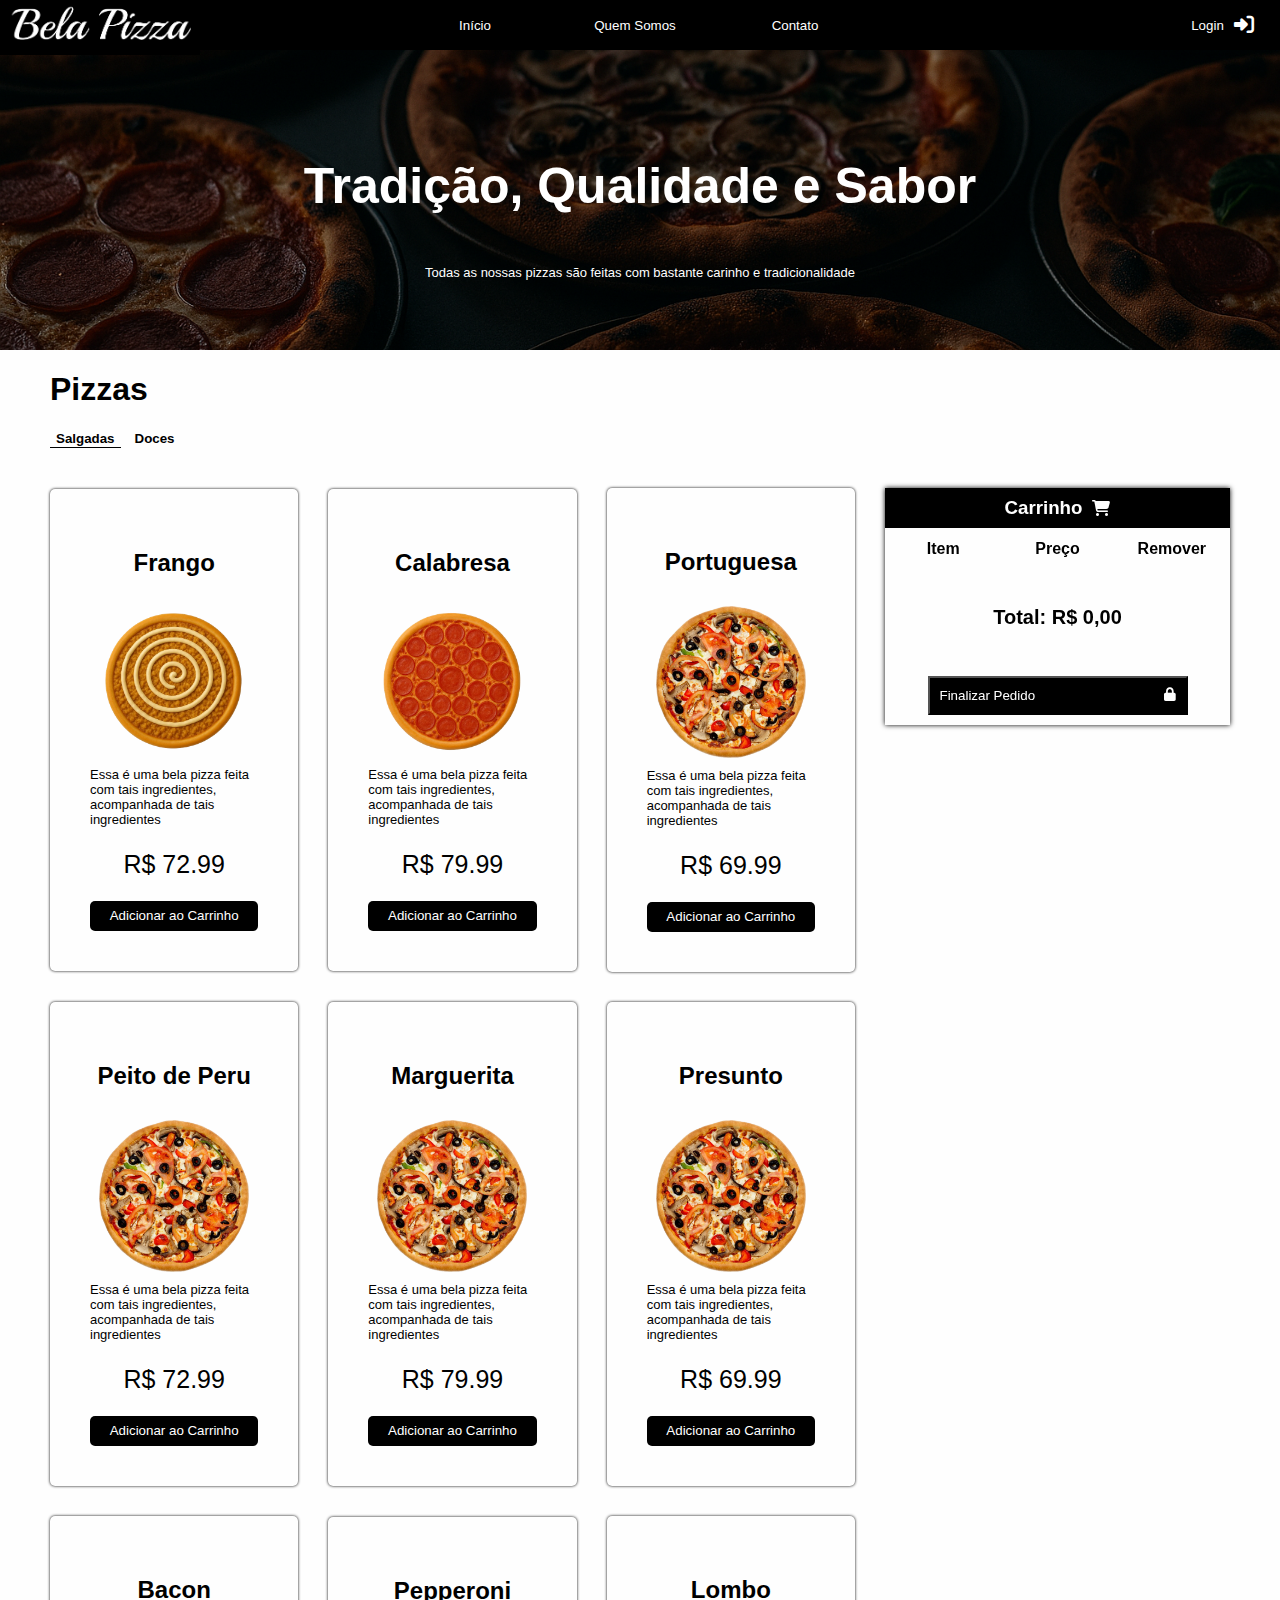
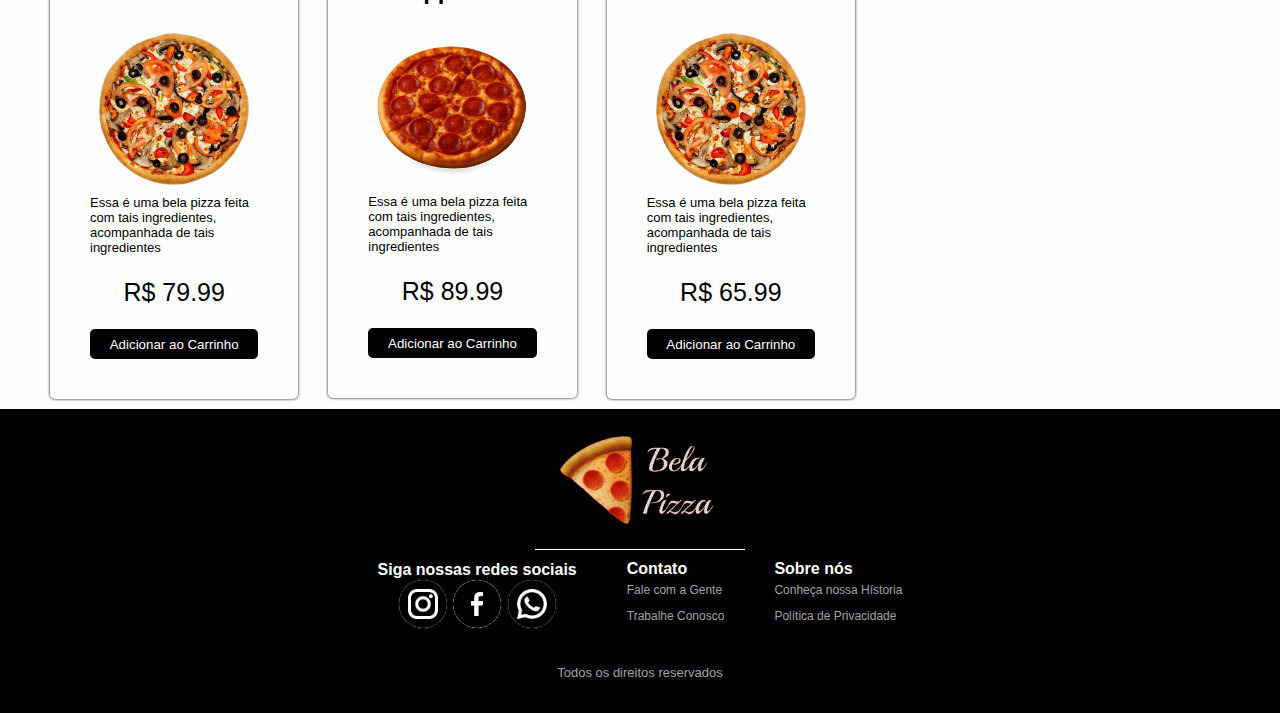
<file: index.html>
<!DOCTYPE html>
<html lang="en">
<head>
    <meta charset="UTF-8">
    <meta name="viewport" content="width=device-width, initial-scale=1.0">
    <title>Bela Pizza</title>
    <link rel="stylesheet" href="css/style.css">
    <link rel="stylesheet" href="https://cdnjs.cloudflare.com/ajax/libs/font-awesome/6.5.0/css/all.min.css">
    <script src="script/script.js" async></script>
</head>
<body>
    <div id="overlay"></div>
    <header id="cabeçalho">
        <div class="logoTopo">
            <img src="img/logopng.png" width="200">
        </div>
        <nav id="botoesNav">
            <a href=""><button>Início</button></a>
            <a href="quemSomos.html"><button>Quem Somos</button></a>
            <a href="contato.html"><button>Contato</button></a>
        </nav>
        <div class="menu-toggle" onclick="menuToggle()">
            <span></span>
            <span></span>
            <span></span>
        </div>
        <div class="menuTopo">
            <button id="botaoLogin">Login <i class="fa-solid fa-right-to-bracket"></i></button>
        </div>
        <div class="menuTopoSair">
            <button id="botaoSair" onclick="sairSessao()">Sair <i class="fa-solid fa-right-to-bracket"></i></button>
        </div>
        <div id="logout-animation" class="fechar-animacao"><img src="img/pizzaChocolateMorango.png" width="100" alt=""><br></div>

    </header>
    <dialog id="modalLogin">
        <div class="fechar-modal-login">
            <i id="fechar-modal-login" class="fa-solid fa-circle-xmark"></i>
        </div>
        <div class="login">
            <div class="logoLogin">
                <h1>Login</h1>
            </div>
            <div class="form">
                <form action="">

                    <div class="user">
                        <i class="fa-solid fa-user"></i>
                        <input type="text" placeholder="E-mail ou número de telefone" id="email-login">
                    </div>
                    <div class="user">
                        <i class="fa-solid fa-key"></i>
                        <input type="password" placeholder="Senha" id="senha-login">
                    </div>
                    <p>Esqueceu a senha?<a href="redefinir.html"> Redefina aqui</a></p>
                    <label for="" id="p"></label>
                    <button id="entrar-login">Entrar</button>
                </form>
                <br>
                <br>
                <button><img src="img/google.png" width="20">Continuar com Google</button>
                <button><img src="img/apple.png" width="20">Continuar com Apple</button>
                <hr>
                <div class="jaConta">
                    <p>Não possui conta? <a href="cadastro.html">Crie uma aqui</a></p>
                </div>
            </div>
        </div>
    </dialog>
    <dialog id="modalPizzaCustomizador">
    </dialog>
    <div class="banner">
        <h3>Tradição, Qualidade e Sabor</h3>
        <p>Todas as nossas pizzas são feitas com bastante carinho e tradicionalidade</p>
    </div>
    <div class="titulo-pizza">
        <h1>Pizzas</h1>
        <div class="pizzas-tab" id='tabsContainer'>
            <button id="salgada" class="active" onclick="filtrarPizzas('salgada')" >Salgadas</button>
            <button id="doce" onclick="filtrarPizzas('doce')" >Doces</button>
        </div>
    </div>
    
    <section class="corpo">
        
        <div id="pizzasContainer" class="conteiner-pizzas"></div>
        <div class="carrinho">
            <div class="header-carrinho">
                <h3>Carrinho</h3>
                <i class="fa-solid fa-cart-shopping"></i>
            </div>
            <div class="corpo-carrinho">
                <table>
                    <thead>
                        <th>Item</th>
                        <th>Preço</th>
                        <th>Remover</th>
                    </thead>
                    <tbody id="cart"></tbody>
                </table>
            </div>
            <div class="valorpizza">
                <h4 id="total">Total: R$ 0,00</h4>
            </div>
            <div class="finalizar-pedido">
                <button id="btn-finalizar">Finalizar Pedido <i class="fa-solid fa-lock"></i></button>
            </div>
        </div>
    </section>
    <footer>
        <div class="logo-rodape">
            <img src="img/logopizza.png" alt="" width="200">
        </div>
        <div class="contato-rodape">
            <div class="redes-sociais">
                <h4>Siga nossas redes sociais</h4>
                <img src="img/instagram.png" width="50" alt="">
                <img src="img/facebook.png" width="50" alt="">
                <img src="img/whatsapp.png" width="50" alt="">
            </div>
            <div class="contato-rodape1">
                <h4>Contato</h4>
                <p>Fale com a Gente</p>
                <p>Trabalhe Conosco</p>
            </div>
            <div class="sobre-rodape">
                <h4>Sobre nós</h4>
                <p>Conheça nossa Hístoria</p>
                <p>Política de Privacidade</p>
            </div>
        </div>
        <div class="desenvolvido-rodape">
            <p>Todos os direitos reservados</p>
        </div>
    </footer>

</body>
</html>
</file>
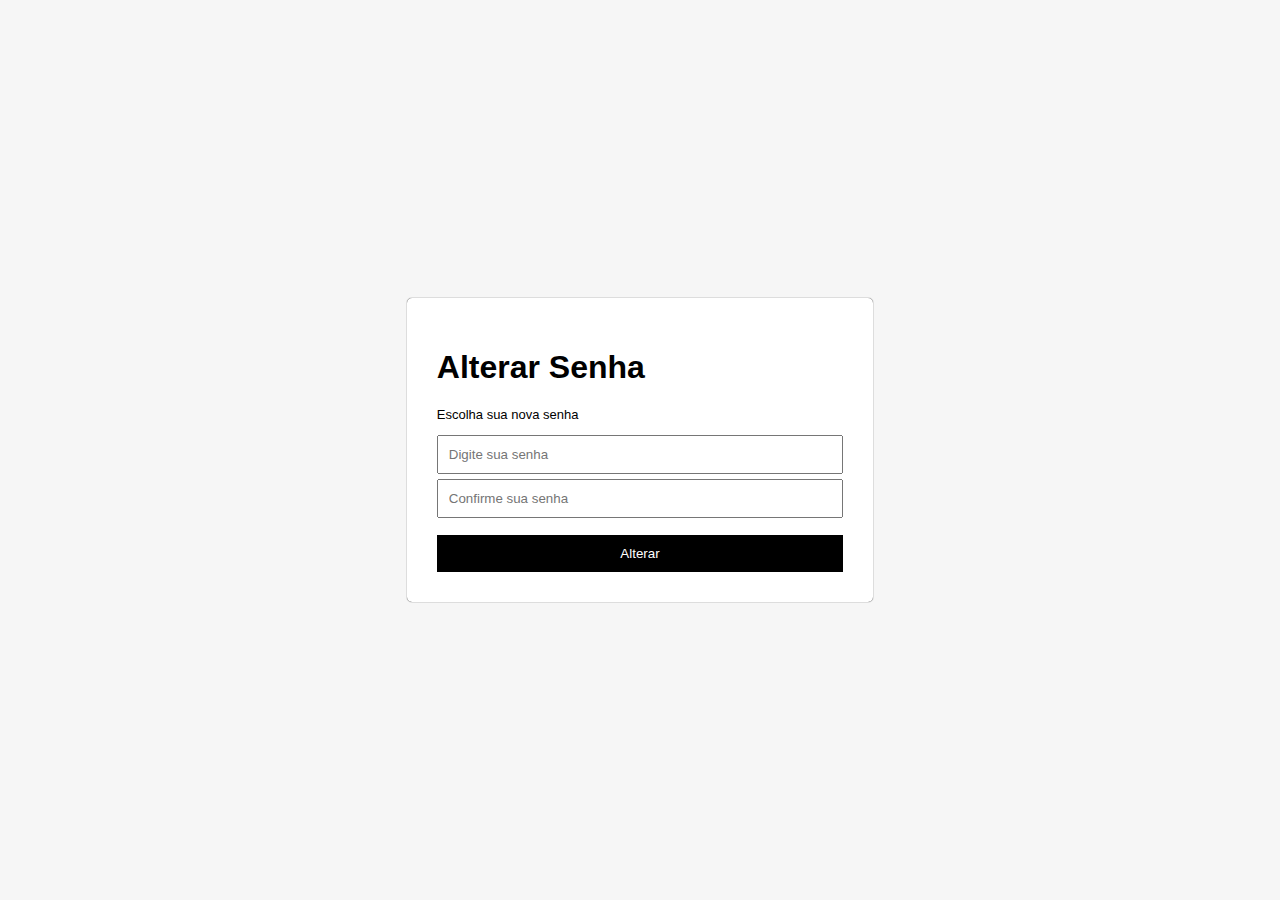
<file: alterarSenha.html>
<!DOCTYPE html>
<html lang="en">
<head>
    <meta charset="UTF-8">
    <meta name="viewport" content="width=device-width, initial-scale=1.0">
    <link rel="stylesheet" href="css/style.css">
    <title>Alterar Senha - Bela Pizza</title>
</head>
<body>
    <main>
        <div class="conteiner-redefinir">
            <div class="redefinir">
                <h1>Alterar Senha</h1>
                <p>Escolha sua nova senha</p>
                <div class="form-redefinir">
                    <form action="">
                        <input type="password" name="" id="senha" placeholder="Digite sua senha">
                        <input type="password" name="" id="confirmar-senha" placeholder="Confirme sua senha">
                        <br>
                        <p id="erro"></p>
                        <button id="alterar-senha">Alterar</button>
                    </form>
                </div>
            </div>
        </div>
    </main>
    <script>
    const botaoAlterarSenha = document.querySelector("#alterar-senha");
    const erro = document.querySelector("#erro");
    

    botaoAlterarSenha.addEventListener("click", async function(e) {
        e.preventDefault();

        const senha = document.querySelector("#senha").value.trim();
        const confirmarSenha = document.querySelector("#confirmar-senha").value.trim();

        if (!senha || !confirmarSenha) {
            erro.textContent = "Por favor, insira sua nova senha";
            erro.style.color = "red";
            return;
        }

        if (senha.length < 6) {
            erro.textContent = "Sua senha deve conter mais de 6 dígitos";
            erro.style.color = "red";
            return;
        }

        if (senha !== confirmarSenha) {
            erro.textContent = "As senhas não coincidem";
            erro.style.color = "red";
            return;
        }
        const parametros = new URLSearchParams(window.location.search);
        const email = parametros.get("email");
        if (email) {
            localStorage.setItem("usuarioLogado", email);
            console.log("Email salvo:", email);
        } else {
            console.warn("Nenhum e-mail encontrado na URL.");
        }
        const emailUsuario = localStorage.getItem("usuarioLogado")
        console.log("E-mail", emailUsuario)
        
        
        try {
            const response = await fetch(`https://pizzaria-api-45n7.onrender.com/api/Autenticacao/alterarSenha/${emailUsuario}`, {
                method: "POST",
                headers: {
                    "Content-Type": "application/json"
                },
                body: JSON.stringify({
                    novaSenha: senha,
                    confirmarSenha: confirmarSenha,
                    email: emailUsuario 
                })
            });
            console.log(response)
            if (!response.ok) {
                throw new Error("Erro ao alterar senha");
            }

            erro.style.color = "green";
            erro.textContent = "Senha alterada com sucesso!";
        } catch (err) {
            console.error(err);
            erro.style.color = "red";
            erro.textContent = "Erro ao alterar senha. Tente novamente.";
        }
    });
</script>
</body>
</html>
</file>
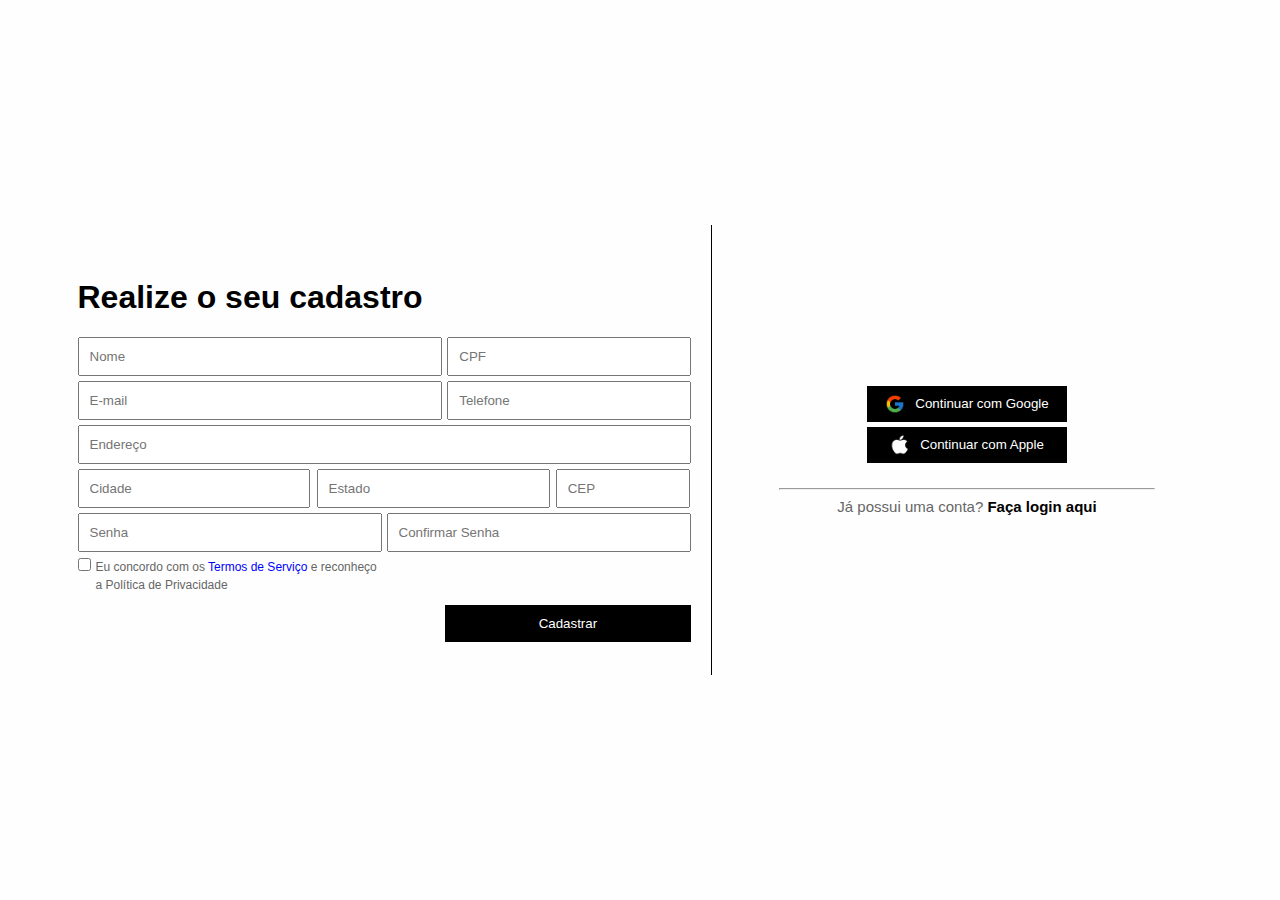
<file: cadastro.html>
<!DOCTYPE html>
<html lang="en">
<head>
    <meta charset="UTF-8">
    <meta name="viewport" content="width=device-width, initial-scale=1.0">
    <link rel="stylesheet" href="css/style.css">
    <title>Cadastro - Bela Pizza</title>
</head>
<body>
    <main>
        <div class="conteiner-cadastro">
            <div class="cadastro">
                <h1>Realize o seu cadastro</h1>
                <form action="">

                    <div class="form-cadastro">
                        <div class="form-nome-cpf">
                            <input type="text" name="nome" id="nome" placeholder="Nome" class="input-medio">
                            <input type="text" name="cpf" id="cpf" placeholder="CPF" class="input-curto">
                        </div>
                        <div class="form-email-telefone">
                            <input type="text" name="email" id="email" placeholder="E-mail" class="input-medio">
                            <input type="text" name="telefone" id="telefone" placeholder="Telefone" class="input-curto">
                        </div>
                        <div class="form-endereco">
                            <input type="text" placeholder="Endereço" name="endereco" id="endereco" class="input-endereco">
                        </div>
                        <div class="form-endereco2">
                            <input type="text" placeholder="Cidade" name="cidade" id="cidade" class="input-endereco2">
                            <input type="text" placeholder="Estado" name="estado" id="estado" class="input-endereco2">
                            <input type="text" placeholder="CEP" name="cep" id="cep" class="input-endereco3">
                        </div>
                        <div class="form-senha">
                            <input type="password" placeholder="Senha" name="senha" id="senha" class="input-senha">
                            <input type="password" placeholder="Confirmar Senha" name="confirmarSenha" id="confirmar-senha" class="input-senha">
                        </div>
                        <div class="termos-check">
                            <input type="checkbox" name="" id="checkbox">
                            <div class="spanspan">
                                <span id="span">Eu concordo com os <span id="termos" style="color: blue;">Termos de Serviço</span> e reconheço a Política de Privacidade</span>
                            </div> 
                        </div>
                        <p id="erro"></p>
                        <dialog id="termos-dialog">
                            <div class="termosModal">
                                <h2>Termos de Serviço - Bela Pizza</h2>
                                <h3>Ultima Atualização: 01/05/2025</h3>
                                <span>Bem-vindo à Bela Pizza! Ao acessar e utilizar nosso site, você concorda com os seguintes termos. Leia com atenção antes de realizar seu cadastro ou fazer pedidos.</span>
                                <ol>
                                    <li>Cadastro de Usuário</li>
                                    <ul>
                                        <li>Para realizar pedidos, o usuário deve se cadastrar com informações válidas como nome, e-mail, telefone, endereço e senha.</li>
                                        <li>O usuário é responsável por manter seus dados atualizados e por proteger a confidencialidade da sua conta e senha.</li>
                                    </ul>
                                    <li>Realização de Pedidos</li>
                                    <ul>
                                        <li>Os pedidos realizados pelo site serão processados após a confirmação do pagamento.</li>
                                        <li>O tempo de entrega é uma estimativa e pode variar conforme a demanda e localização do usuário.</li>
                                        <li>Após a finalização do pedido, não é possível fazer alterações no pedido diretamente pelo site. Para isso, entre em contato com a nossa equipe imediatamente.</li>
                                    </ul>
                                </ol>
                                <ol>
                                    <li>Cancelamentos e Reembolsos</li>
                                    <ul>
                                        <li>O cancelamento de um pedido pode ser feito antes do início do preparo.</li>
                                        <li>Em caso de erro no pedido ou problema com a entrega, entre em contato com o suporte para avaliação e possível reembolso ou nova entrega.</li>
                                    </ul>
                                </ol>
                                <ol>
                                    <li>Privacidade</li>
                                    <ul>
                                        <li>Os dados fornecidos pelos usuários são armazenados com segurança e utilizados exclusivamente para fins operacionais (entrega, comunicação e promoções).</li>
                                        <li>Não compartilhamos suas informações com terceiros sem seu consentimento, exceto quando exigido por lei.</li>
                                    </ul>
                                </ol>
                                <ol>
                                    <li>Uso Indevido</li>
                                    <ul>
                                        <li>O uso do site para fins ilegais ou para prejudicar a operação da pizzaria é proibido.</li>
                                        <li>Contas que apresentarem comportamento suspeito, fraudulento ou abusivo poderão ser suspensas ou excluídas sem aviso prévio.</li>
                                    </ul>
                                </ol>
                                <ol>
                                    <li>Contas que apresentarem comportamento suspeito, fraudulento ou abusivo poderão ser suspensas ou excluídas sem aviso prévio.</li>
                                    <ul>
                                        <li>A Bela Pizza pode atualizar estes termos a qualquer momento. Ao continuar usando o site após mudanças, o usuário concorda com os novos termos.

                                        </li>
                                    </ul>
                                </ol>
                                <button id="aceitar-termos" type="button">Aceitar</button>
                                <button id="fechar-termos" type="button">Fechar</button>
                                <h3>Se tiver dúvidas, entre em contato conosco pelo e-mail: <h3 style="color: blue;">contato@belapizza.com.br</h3><h3> ou pelo WhatApp</h3>
                            </div>
                        </dialog>
                        <div class="botao-form">
                            <button id="cadastrar">Cadastrar</button>
                        </div>
                    </div>
                </form>
            </div>
            <div class="continuar-cadastro">
                <button><img src="img/google.png" alt="" width="20">Continuar com Google</button>
                <button><img src="img/apple.png" alt="" width="20">Continuar com Apple</button>
                <hr>
                <span id="jpc">Já possui uma conta? <span id="fla">Faça login aqui</span></span>
            </div>
        </div>
    </main>
    <script>
        const checkboxTermos = document.querySelector("#checkbox")
        const buttonCadastrar = document.querySelector("#cadastrar")

        buttonCadastrar.onclick = function (e) {
    e.preventDefault();

    const nome = document.querySelector("#nome");
    const cpf = document.querySelector("#cpf");
    const endereco = document.querySelector("#endereco");
    const email = document.querySelector("#email");
    const telefone = document.querySelector("#telefone");
    const senha = document.querySelector("#senha");
    const confirmarSenha = document.querySelector("#confirmar-senha");
    const erro = document.querySelector("#erro");
    const cidade = document.querySelector("#cidade");
    const estado = document.querySelector("#estado");
    const cep = document.querySelector("#cep");

    if (!checkboxTermos.checked) {
        alert("Você precisa aceitar os Termos de Uso e Privacidade");
        return;
    }

    if (!nome.value.trim() || !cpf.value.trim() || !endereco.value.trim() || !email.value.trim() || !telefone.value.trim() || !senha.value.trim() || !confirmarSenha.value.trim() || !cidade.value.trim() || !estado.value.trim() || !cep.value.trim()) {
        erro.textContent = "Preencha os campos necessários";
        return;
    }

    if (senha.value !== confirmarSenha.value) {
        erro.textContent = "As senhas não coincidem";
        return;
    }

    if (senha.value.length < 6) {
        erro.textContent = "A senha deve ter mais de 6 caracteres";
        return;
    }

    const userData = {
        nome: nome.value,
        email: email.value,
        cpf: cpf.value,
        telefone: telefone.value,
        nmEndereco: endereco.value,
        cep: cep.value,
        numero: 0,
        cidade: cidade.value,
        estado: estado.value,
        senha: senha.value,
        confirmarSenha: confirmarSenha.value
    };

    fetch("https://pizzaria-api-45n7.onrender.com/api/Cliente/CriarCadastroCliente", {
        method: "POST",
        headers: {
            "Content-Type": "application/json"
        },
        body: JSON.stringify(userData)
    })
    .then(response => {
        if (!response.ok) {
            throw new Error("Erro ao cadastrar usuário");
        }
        return response.json();
    })
    .then(data => {
        alert("Cadastro realizado com sucesso!");
        window.location.href = "index.html";
    })
    .catch(error => {
        console.error("Erro ao enviar dados:", error);
        erro.textContent = "Erro ao cadastrar. Verifique os dados e tente novamente.";
    });
};

        const termos = document.querySelector("#termos")
        const termosDialog = document.querySelector("#termos-dialog")

        termos.onclick = function(){
            termosDialog.showModal()
        }
        window.addEventListener("click", (e)=>{
            if(e.target===termosDialog){
                termosDialog.close()
            }
        })
        const buttonModalAceitar = document.querySelector("#aceitar-termos")

        buttonModalAceitar.addEventListener("click", (e)=>{
            checkboxTermos.checked = true
            termosDialog.close()
        })

        const buttonFecharModal = document.querySelector("#fechar-termos")
        buttonFecharModal.onclick = function(){
            termosDialog.close()
        }

        const jaPossuiConta = document.querySelector("#fla")

        jaPossuiConta.addEventListener("click", (e)=>{
            window.location.href =  "index.html?modal=abrir"
        })

    </script>
</body>
</html>
</file>
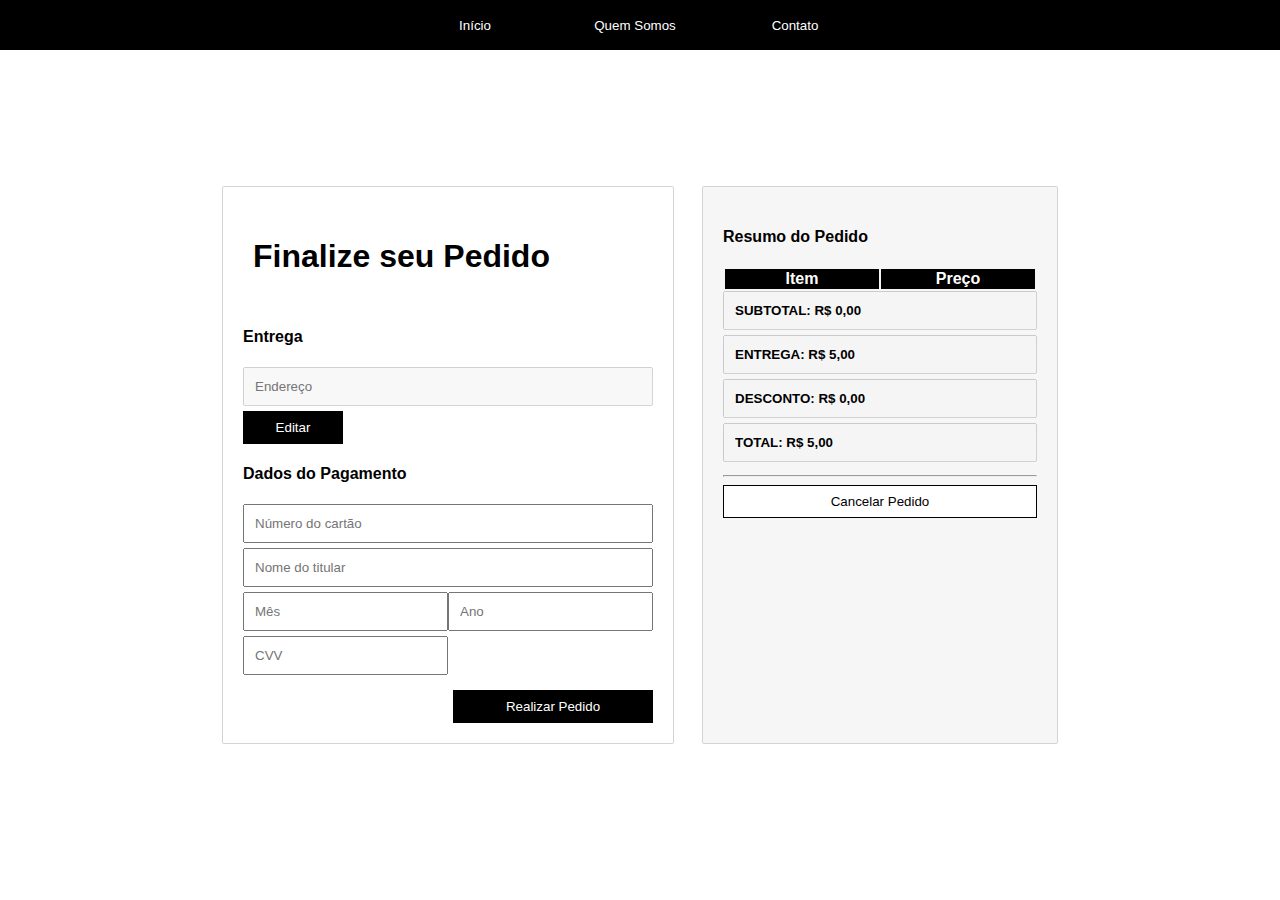
<file: checkout.html>
<!DOCTYPE html>
<html lang="en">
<head>
    <meta charset="UTF-8">
    <meta name="viewport" content="width=device-width, initial-scale=1.0">
    <title>Checkout - Bela Pizza</title>
    <style>
        *{
            box-sizing: border-box;
        }
        body{
            width: 100%;
            margin: 0;
            padding: 0;
            height: 100vh;
            display: flex;
            justify-content: center;
            align-items: center;
            flex-direction: column;
            font-family: Arial, Helvetica, sans-serif;
        }
        .topo{
            position: absolute;
            top: 0;
            left: 0;
            min-width: 200ox;
            display: flex;
            justify-content: center;
            width: 100%;
            background-color: black;
            height: 50px;
            align-items: center;
        }
        .topo button{
            width: 150px;
            margin-right: 10px;
            height: 30px;
            border: none;
            background-color: transparent;
            color: white;
            cursor: pointer;
            transition: 0.3s;
        }
        .topo button:hover{
            border-bottom: 1px solid white;
        }
        header{
            margin-bottom: 30px;
        }
        nav{
            display: flex;
            justify-content: space-between;
        }
        main{
            display: flex;
            justify-content: center;
            align-items: center;
            flex-direction: column;
        }
        .finalize-pedido{
            width: 100%;
            max-width: 1200px;
            padding: 10px;
            margin: auto;
        }
        button:focus{
            outline: none;
        }
        input:focus{
            outline: none;
        }
        .corpo{
            width: 100%;
            max-width: 1200px;
            padding: 10px;
            margin: auto;
            display: flex;
            flex-direction: row;
            justify-content: center;
        }
        input{
            width: 100%;
            margin-bottom: 5px;
            padding: 10px;
        }
        .input-curto{
            max-width: 210px;
        }
        .input-curto:last-child{
            margin-right: 1;
        }
        .entrega button{
            width: 100px;
            padding: 8px;
            background-color: black;
            border: 1px solid black;
            color: white;
            transition: 0.3s;
        }
        .entrega button:hover{
            transform: scale(1.05);
            cursor: pointer;
            background-color: transparent;
            color: black;
            border: 1px solid black;
        }
        .botaoPagar{
            margin-top: 10px;
            width: 100%;
            display: flex;
            justify-content: flex-end;
        }
        .botaoPagar button{
            width: 200px;
            padding: 8px;
            background-color: black;
            color: white;
            border: 1px solid black;
            transition: 0.3s;
        }
        .botaoPagar button:hover{
            transform: scale(1.05);
            background-color: transparent;
            color: black;
            border: 1px solid black;cursor: pointer;
        }
        .pagamento-entrega{
            display: inline-block;
            max-width: 450px;
            flex: 1;
            margin-right: 30px;
            min-width: 400px;
            padding: 20px;
            box-shadow: 0 0 1px;
            background-color: white;
        }
        .resumo-carrinho{
            width: 30%;
            min-width: 300px;
            display: inline-block;
            background-color: #f6f6f6;
            padding: 20px;
            box-shadow: 0 0 1px;
        }
        .linha-input{
            display: grid;
            grid-template-columns: repeat(2, 1fr);
            flex-wrap: wrap;
        }
        .resumo-carrinho .resumo table{
            width: 100%;
        }
        .resumo-carrinho .resumo th{
            width: 50%;
            text-align: center;
            color: white;
            background-color: black;
        }
        #cancelar-pedido{
            width: 100%;
            padding: 8px;
            background-color: white;
            border: 1px solid black;
            transition: 0.3s;
        }
        #cancelar-pedido:hover{
            background-color: black;
            color: white;
            border: 1px solid white;
            cursor: pointer;
            transform: scale(1.05);
        }
        button:focus{
            outline: none;
        }

        TD{
            text-align: center;
            border: 1px solid #ccc;
        }
        .inp{
            color: black;
            font-weight: bold;
        }
        button:focus{
            outline: none;
        }
        .menu-toggle{
            width: 30px;
            color: white;
            height: 25px;
            display: none;
            flex-direction: column;
            justify-content: space-between;
            cursor: pointer;
        }
        .menu-toggle span{
            height: 4px;
            color: white;
            display: block;
            flex-direction: column;
            margin: 2px;
            background: white;
        }
        @media (max-width: 750px){
            body{
                height: 1000px;
            }
            .corpo{
                display: flex;
                align-items: center;
                flex-direction: column-reverse;
            }
                .botaoPagar{
                    justify-content: center;
            }
            .resumo-carrinho{
                width: 100%;
            }
            .pagamento-entrega{
                margin: 0;
                width: 100%;
            }
            .input-curto{
                width: 100%;
                margin-right: 0;
            }}
        @media (max-width:500px) {
            .menu-toggle{
                display: flex;
            }
            .topo{
                justify-content: end;
                padding: 0 10px;
                text-align: end;
            }
            nav{
                display: none;
            }
            nav.show{
                position: absolute;
                top: 50px;
                left: 0;
                display: flex;
                width: 100%;
                flex-direction: column;
                text-align: center;
                color: white;
                background-color: rgba(0, 0, 0, 0.5);
                box-shadow: 0 0 5px;
            }
        }
    </style>
</head>
<body>
    <header>
        <div class="topo">
            <nav id="nav">
                <a href="index.html"><button>Início</button></a>
                <a href="quemSomos.html">
                    <button>Quem Somos</button>
                </a>
                <a href="contato.html">
                    <button>Contato</button>
                </a>
            </nav>
            <div class="menu-toggle" onclick="menuToggle()">
                <span></span>
                <span></span>
                <span></span>
            </div>
        </div>
    </header>
    <main>
        <div class="corpo">
            <div class="pagamento-entrega">
                <div class="finalize-pedido">
                    <h1>Finalize seu Pedido</h1>
                </div>
                <div class="entrega">
                    <h4>Entrega</h4>
                    <input type="text" placeholder="Endereço" disabled>
                    <button>Editar</button>
                </div>
                <div class="pagamento">
                    <h4>Dados do Pagamento</h4>
                    <input type="text" placeholder="Número do cartão">
                    <input type="text" placeholder="Nome do titular">
                    <div class="linha-input">
                        <input class="input-curto" type="text" placeholder="Mês">
                        <input class="input-curto" type="text" placeholder="Ano">
                        <input class="input-curto" type="text" placeholder="CVV">
                    </div>
                </div>
                <div class="botaoPagar">
                    <button>Realizar Pedido</button>
                </div>

            </div>
            <div class="resumo-carrinho">
                <div class="resumo">
                    <h4>Resumo do Pedido</h4>
                    <table>
                        <thead>
                            <tr>
                                <th>Item</th>
                                <th>Preço</th>
                            </tr>
                        </thead>
                        <tbody id="cart-resumo"></tbody>
                    </table>
                    <input class="inp" type="text" placeholder="Sub-total" disabled>
                    <input class="inp" type="text" placeholder="Entrega" disabled>
                    <input class="inp" type="text" placeholder="Desconto" disabled>
                    <input class="inp" type="text" placeholder="Total" disabled>
                    <hr>
                    <button id="cancelar-pedido">Cancelar Pedido</button>
                </div>
            </div>
        </div>
    </main>
<script>
    const carrinho = JSON.parse(localStorage.getItem("carrinho")) || [];
const corpoResumo = document.getElementById("cart-resumo");

carrinho.forEach(item => {
  const tr = document.createElement("tr");

  const tdItem = document.createElement("td");
  tdItem.textContent = item.item;

  const tdPreco = document.createElement("td");
  tdPreco.textContent = item.preco;

  tr.appendChild(tdItem);
  tr.appendChild(tdPreco);
  corpoResumo.appendChild(tr);
});
let subtotal = 0;

carrinho.forEach(item => {
  const preco = parseFloat(item.preco.replace("R$", "").replace(",", "."));
  subtotal += preco;
});

const entrega = 5.00;
const desconto = 0;
const total = subtotal + entrega - desconto;

const inputs = document.querySelectorAll(".resumo input");

inputs[0].value = `SUBTOTAL: R$ ${subtotal.toFixed(2).replace(".", ",")}`;
inputs[1].value = `ENTREGA: R$ ${entrega.toFixed(2).replace(".", ",")}`;
inputs[2].value = `DESCONTO: R$ ${desconto.toFixed(2).replace(".", ",")}`;
inputs[3].value = `TOTAL: R$ ${total.toFixed(2).replace(".", ",")}`;

document.getElementById("cancelar-pedido").addEventListener("click", () => {
  const confirmar = confirm("Tem certeza que deseja cancelar o pedido?");
  if (confirmar) {
    localStorage.removeItem("carrinho"); 
    alert("Pedido cancelado com sucesso!");
    window.location.href = "index.html"; 
  }
});

function menuToggle(){
    document.getElementById("nav").classList.toggle("show")
}
</script>
</body>
</html>
</file>
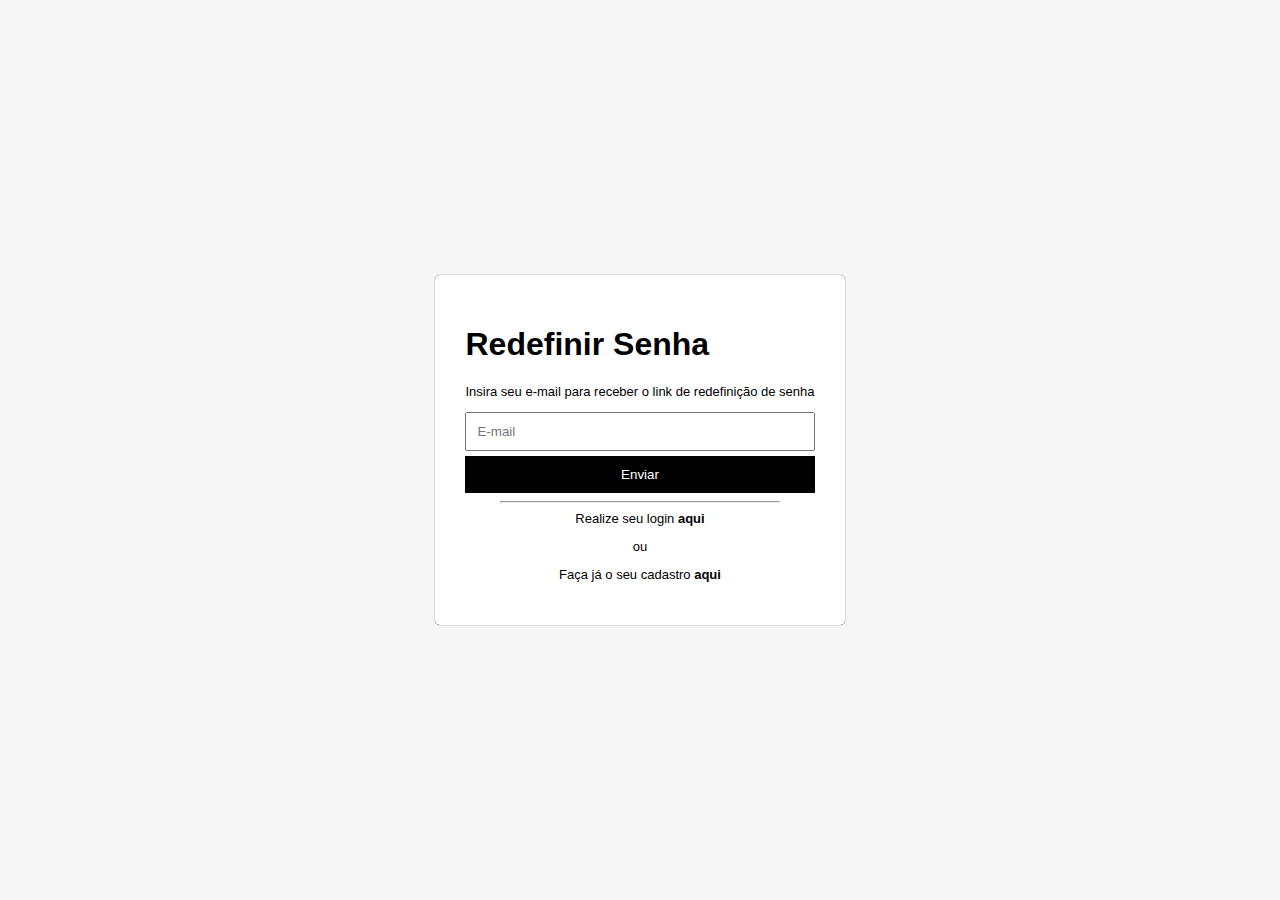
<file: redefinir.html>
<!DOCTYPE html>
<html lang="en">
<head>
    <meta charset="UTF-8">
    <meta name="viewport" content="width=device-width, initial-scale=1.0">
    <title>Redefinir Senha - Bela Pizza</title>
    <link rel="stylesheet" href="css/style.css">
</head>
<body>
    <main>
        <div class="conteiner-redefinir">
            <div class="redefinir">
                <h1>Redefinir Senha</h1>
                <p>Insira seu e-mail para receber o link de redefinição de senha</p>
                <div class="form-redefinir">
                    <form action="">
                        <input type="text" name="" id="email-redefinir" placeholder="E-mail">
                        <br>
                        <label for="" id="erro"></label>
                        <button id="botao-redefinir">Enviar</button>
                    </form>
                </div>
                <hr>
                <div class="login-cadastro">
                    <p>Realize seu login <a href="index.html">aqui</a></p>
                    <p>ou</p>
                    <p>Faça já o seu cadastro <a href="cadastro.html">aqui</a></p>
                </div>
            </div>
        </div>
    </main>
    <script>
       const botaoRedefinir = document.querySelector("#botao-redefinir");
    const labelErroRedefinir = document.querySelector("#erro");

    botaoRedefinir.addEventListener("click", async function(e) {
        e.preventDefault();

        const emailRedefinir = document.querySelector("#email-redefinir").value.trim();
        const padraoEmail = /^[^\s@]+@[^\s@]+\.[^\s@]+$/;

        if (emailRedefinir === "") {
            labelErroRedefinir.textContent = "Por favor, insira seu e-mail para continuar";
            labelErroRedefinir.style.color = "red";
            return;
        }

        if (!padraoEmail.test(emailRedefinir)) {
            labelErroRedefinir.textContent = "Insira um e-mail válido";
            labelErroRedefinir.style.color = "red";
            return;
        }

        try {
            const response = await fetch("https://pizzaria-api-45n7.onrender.com/api/Autenticacao/SolicitarAlteracaoSenha", {
                method: "POST",
                headers: {
                    "Content-Type": "application/json"
                },
                body: JSON.stringify({ email: emailRedefinir })
            });

            if (!response.ok) {
                throw new Error("Erro ao enviar e-mail de recuperação");
            }

            labelErroRedefinir.style.color = "green";
            labelErroRedefinir.textContent = "Link de recuperação enviado para seu e-mail!";
        } catch (error) {
            console.error("Erro:", error);
            labelErroRedefinir.style.color = "red";
            labelErroRedefinir.textContent = "Erro ao enviar link. Verifique o e-mail e tente novamente.";
        }
    });
    </script>
</body>
</html>
</file>
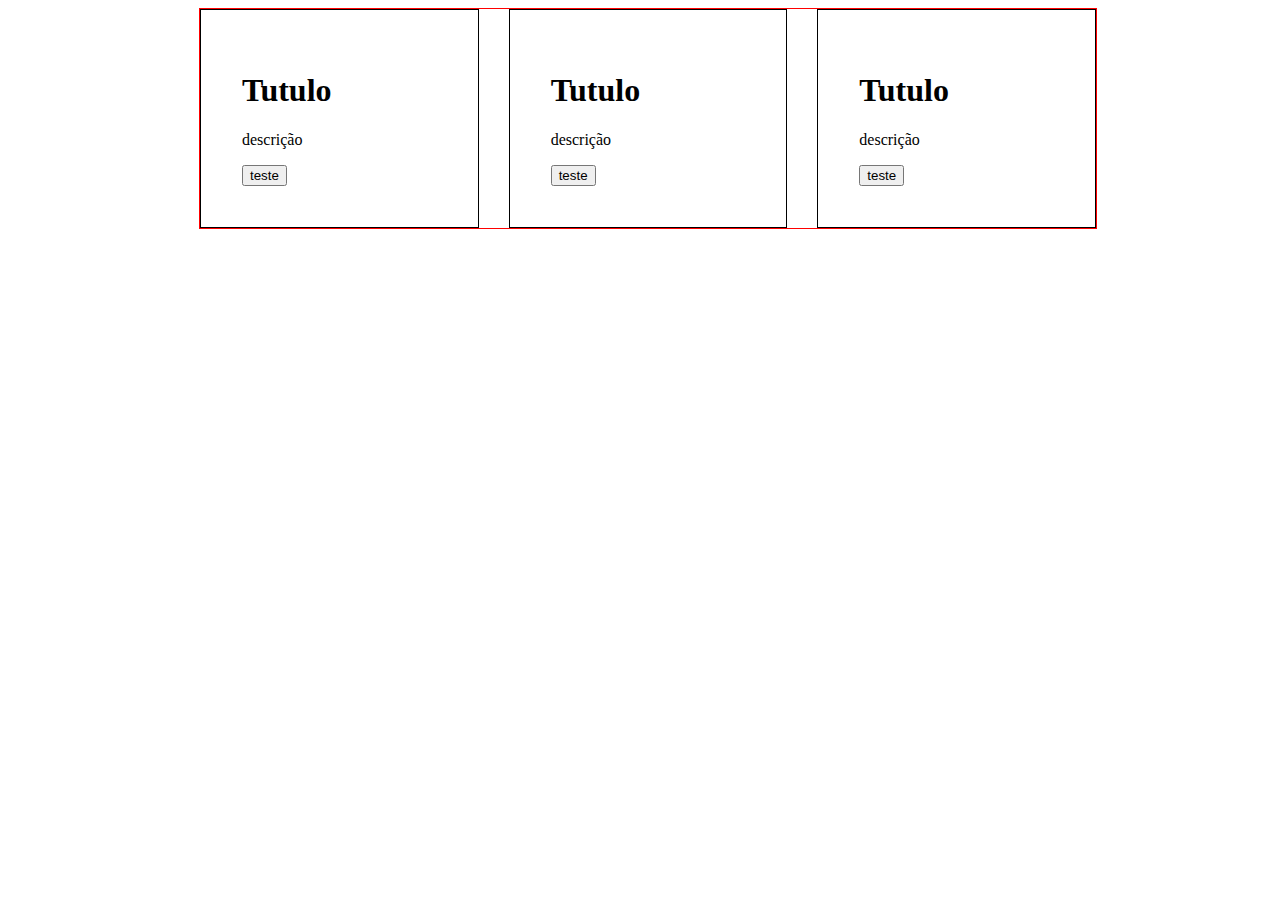
<file: teste1.html>
<!DOCTYPE html>
<html lang="en">
<head>
    <meta charset="UTF-8">
    <meta name="viewport" content="width=device-width, initial-scale=1.0">
    <title>Document</title>
    <style>
        body{
            width: 100%;
        }
        .plano{
            max-width: 200px;
            padding: 41px;
            border: 1px solid black;
        }
        main{
            display: flex;
            justify-content: center;
            align-items: center ;
        }
        .conteiner{
            display: grid;
            border: 1px solid red;
            grid-template-columns: repeat(auto-fit, minmax(200px, 1fr));
            grid-gap: 30px;
            grid-row-gap: 30px;
            width: 70%;
        }
    </style>
</head>
<body>
    <main>
        <div class="conteiner">
            <div class="plano">
                <h1>Tutulo</h1>
                <p>descrição</p>
                <button>teste</button>
            </div>
            <div class="plano">
                <h1>Tutulo</h1>
                <p>descrição</p>
                <button>teste</button>
            </div>
            <div class="plano">
                <h1>Tutulo</h1>
                <p>descrição</p>
                <button>teste</button>
            </div>
        </div>
    </main>
</body>
</html>
</file>
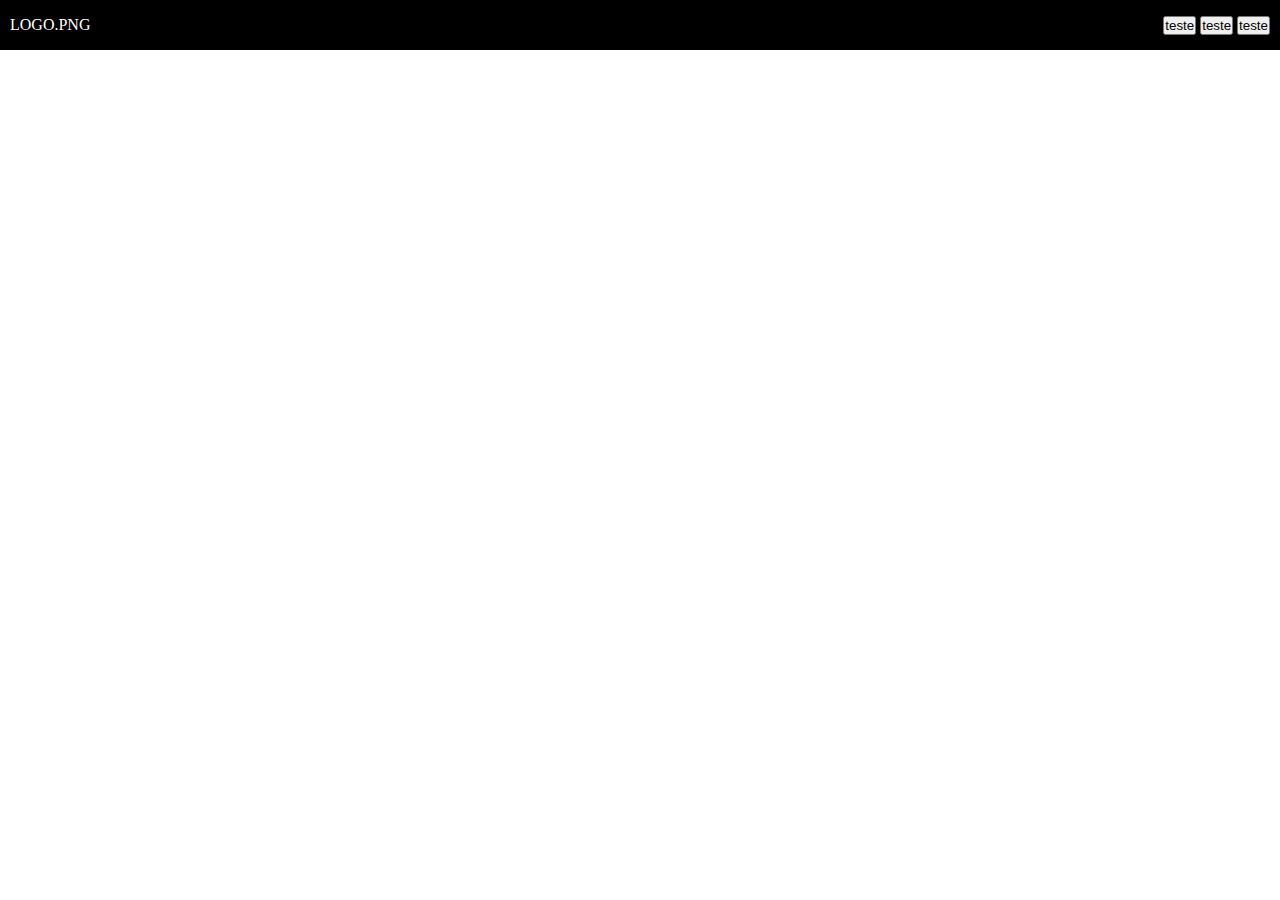
<file: testeheader.html>
<!DOCTYPE html>
<html lang="en">
<head>
    <meta charset="UTF-8">
    <meta name="viewport" content="width=device-width, initial-scale=1.0">
    <title>Document</title>
    <style>
        *{
            padding: 0;
            margin: 0;
            box-sizing: border-box;
        }
        body{
            width: 100%;
        }
        header{
            padding: 10px;
            background-color: black;
            color: white;
            height: 50px;
            align-items: center;
            display: flex;
            justify-content: space-between;
        }
        .menu-togglee{
            display: none;
            flex-direction: column;
            cursor: pointer;
            gap: 5px;
        }
        .menu-togglee span{
            width: 25px;
            height: 3px;
            background: white;
        }
        @media (max-width: 768px) {
      nav {
        display: none;
        flex-direction: column;
        background: #444;
        width: 100%;
        position: absolute;
        top: 60px;
        left: 0;
        padding: 10px 20px;
      }

      nav.show {
        display: flex;
      }

      .menu-togglee {
        display: flex;
      }
    }
    </style>
</head>
<body>
    <header>
        <div class="logo">
            LOGO.PNG
        </div>
        <nav id="nav">
            <button>teste</button>
            <button>teste</button>
            <button>teste</button>
        </nav>
        <div class="menu-togglee" onclick="toggleMenu()">
            <span></span>
            <span></span>
            <span></span>
        </div>
    </header>
    <script>
    function toggleMenu() {
      document.getElementById('nav').classList.toggle('show');
    }
  </script>
</body>
</html>
</file>
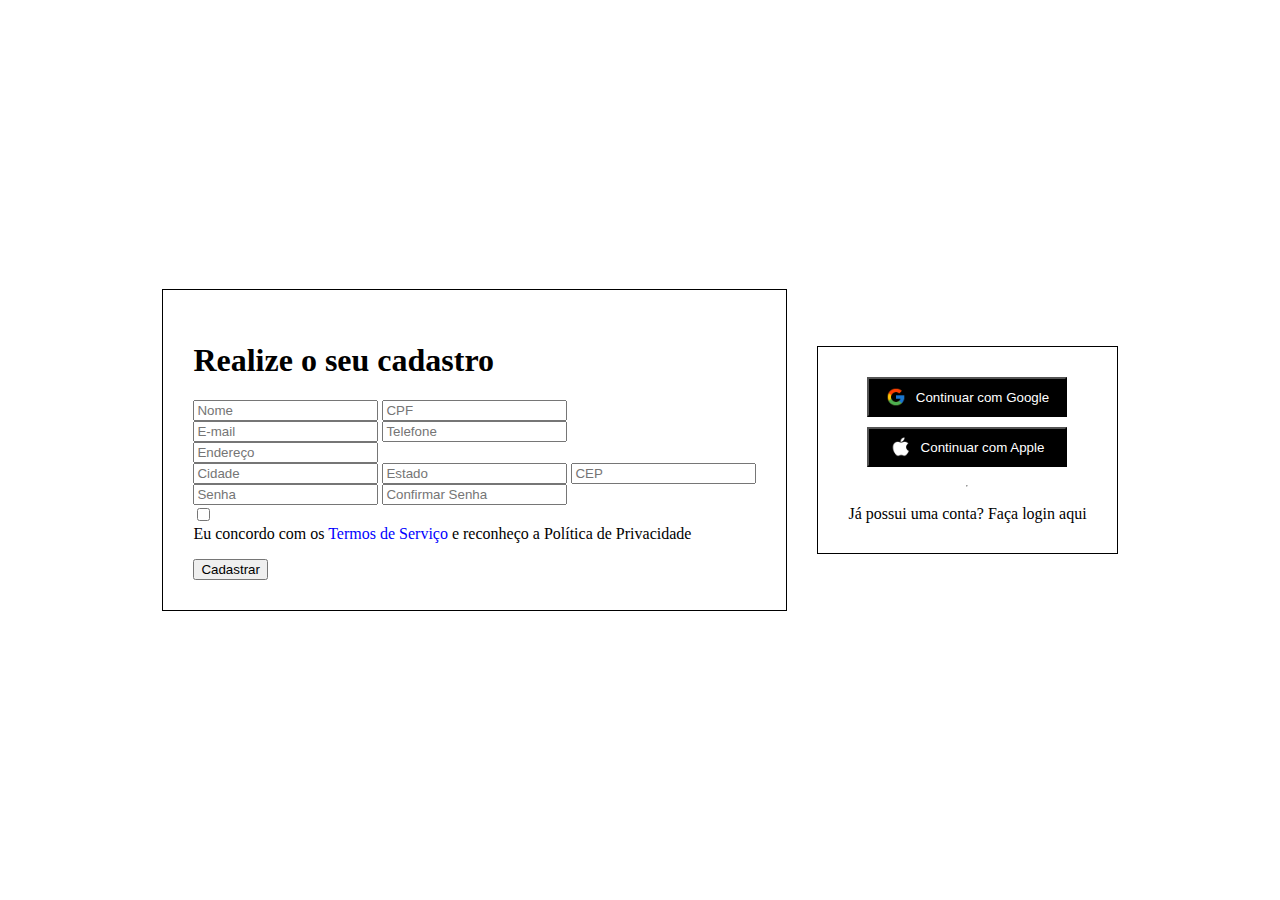
<file: testettt.html>
<!DOCTYPE html>
<html lang="en">
<head>
    <meta charset="UTF-8">
    <meta name="viewport" content="width=device-width, initial-scale=1.0">
    <title>Document</title>
    <style>
        body{
            display: flex;
            justify-content: center;
            align-items: center;
            width: 100%;
            height: 100vh;
            margin: 0;
            padding: 0;
        }
        .conteiner{
            display: flex;
            justify-content: center;
            align-items: center;
            flex-direction: row;
            width: 90%;
            display: flex;
            gap: 30px;
        }
        .ladoa{
            padding: 30px;
            border: 1px solid black;
            display: inline-block;
        }
        .ladob{
            padding: 30px;
            border: 1px solid black;
            display: flex;
            justify-content: center;
            align-items: center;
            flex-direction: column;
            gap: 10px;
        }
        .ladob button{
            width: 200px;
            background-color: black;
            color: white;
            display: flex;
            justify-content: center;
            align-items: center;
            gap: 10px;
            padding: 8px;
        }

        @media (max-width: 768px) {
            .conteiner{
                flex-direction: column;
            }
        }
    </style>
</head>
<body>
    <div class="conteiner">
        <div class="ladoa">
                <h1>Realize o seu cadastro</h1>
                <form action="">

                    <div class="form-cadastro">
                        <div class="form-nome-cpf">
                            <input type="text" name="" id="nome" placeholder="Nome" class="input-medio">
                            <input type="text" name="" id="cpf" placeholder="CPF" class="input-curto">
                        </div>
                        <div class="form-email-telefone">
                            <input type="text" name="" id="email" placeholder="E-mail" class="input-medio">
                            <input type="text" name="" id="telefone" placeholder="Telefone" class="input-curto">
                        </div>
                        <div class="form-endereco">
                            <input type="text" placeholder="Endereço" id="endereco" class="input-endereco">
                        </div>
                        <div class="form-endereco2">
                            <input type="text" placeholder="Cidade" id="cidade" class="input-endereco2">
                            <input type="text" placeholder="Estado" id="estado" class="input-endereco2">
                            <input type="text" placeholder="CEP" id="cep" class="input-endereco3">
                        </div>
                        <div class="form-senha">
                            <input type="password" placeholder="Senha" id="senha" class="input-senha">
                            <input type="password" placeholder="Confirmar Senha" id="confirmar-senha" class="input-senha">
                        </div>
                        <div class="termos-check">
                            <input type="checkbox" name="" id="checkbox">
                            <div class="spanspan">
                                <span id="span">Eu concordo com os <span id="termos" style="color: blue;">Termos de Serviço</span> e reconheço a Política de Privacidade</span>
                            </div> 
                        </div>
                        <p id="erro"></p>
                        <dialog id="termos-dialog">
                            <div class="termosModal">
                                <h2>Termos de Serviço - Bela Pizza</h2>
                                <h3>Ultima Atualização: 01/05/2025</h3>
                                <span>Bem-vindo à Bela Pizza! Ao acessar e utilizar nosso site, você concorda com os seguintes termos. Leia com atenção antes de realizar seu cadastro ou fazer pedidos.</span>
                                <ol>
                                    <li>Cadastro de Usuário</li>
                                    <ul>
                                        <li>Para realizar pedidos, o usuário deve se cadastrar com informações válidas como nome, e-mail, telefone, endereço e senha.</li>
                                        <li>O usuário é responsável por manter seus dados atualizados e por proteger a confidencialidade da sua conta e senha.</li>
                                    </ul>
                                    <li>Realização de Pedidos</li>
                                    <ul>
                                        <li>Os pedidos realizados pelo site serão processados após a confirmação do pagamento.</li>
                                        <li>O tempo de entrega é uma estimativa e pode variar conforme a demanda e localização do usuário.</li>
                                        <li>Após a finalização do pedido, não é possível fazer alterações no pedido diretamente pelo site. Para isso, entre em contato com a nossa equipe imediatamente.</li>
                                    </ul>
                                </ol>
                                <ol>
                                    <li>Cancelamentos e Reembolsos</li>
                                    <ul>
                                        <li>O cancelamento de um pedido pode ser feito antes do início do preparo.</li>
                                        <li>Em caso de erro no pedido ou problema com a entrega, entre em contato com o suporte para avaliação e possível reembolso ou nova entrega.</li>
                                    </ul>
                                </ol>
                                <ol>
                                    <li>Privacidade</li>
                                    <ul>
                                        <li>Os dados fornecidos pelos usuários são armazenados com segurança e utilizados exclusivamente para fins operacionais (entrega, comunicação e promoções).</li>
                                        <li>Não compartilhamos suas informações com terceiros sem seu consentimento, exceto quando exigido por lei.</li>
                                    </ul>
                                </ol>
                                <ol>
                                    <li>Uso Indevido</li>
                                    <ul>
                                        <li>O uso do site para fins ilegais ou para prejudicar a operação da pizzaria é proibido.</li>
                                        <li>Contas que apresentarem comportamento suspeito, fraudulento ou abusivo poderão ser suspensas ou excluídas sem aviso prévio.</li>
                                    </ul>
                                </ol>
                                <ol>
                                    <li>Contas que apresentarem comportamento suspeito, fraudulento ou abusivo poderão ser suspensas ou excluídas sem aviso prévio.</li>
                                    <ul>
                                        <li>A Bela Pizza pode atualizar estes termos a qualquer momento. Ao continuar usando o site após mudanças, o usuário concorda com os novos termos.

                                        </li>
                                    </ul>
                                </ol>
                                <button id="aceitar-termos" type="button">Aceitar</button>
                                <button id="fechar-termos" type="button">Fechar</button>
                                <h3>Se tiver dúvidas, entre em contato conosco pelo e-mail: <h3 style="color: blue;">contato@belapizza.com.br</h3><h3> ou pelo WhatApp</h3>
                            </div>
                        </dialog>
                        <div class="botao-form">
                            <button id="cadastrar">Cadastrar</button>
                        </div>
                    </div>
                </form>
            </div>
        <div class="ladob">
                <button><img src="img/google.png" alt="" width="20">Continuar com Google</button>
                <button><img src="img/apple.png" alt="" width="20">Continuar com Apple</button>
                <hr>
                <span id="jpc">Já possui uma conta? <span id="fla">Faça login aqui</span></span>
            </div>
        </div>
    </div>
    
</body>
</html>
</file>
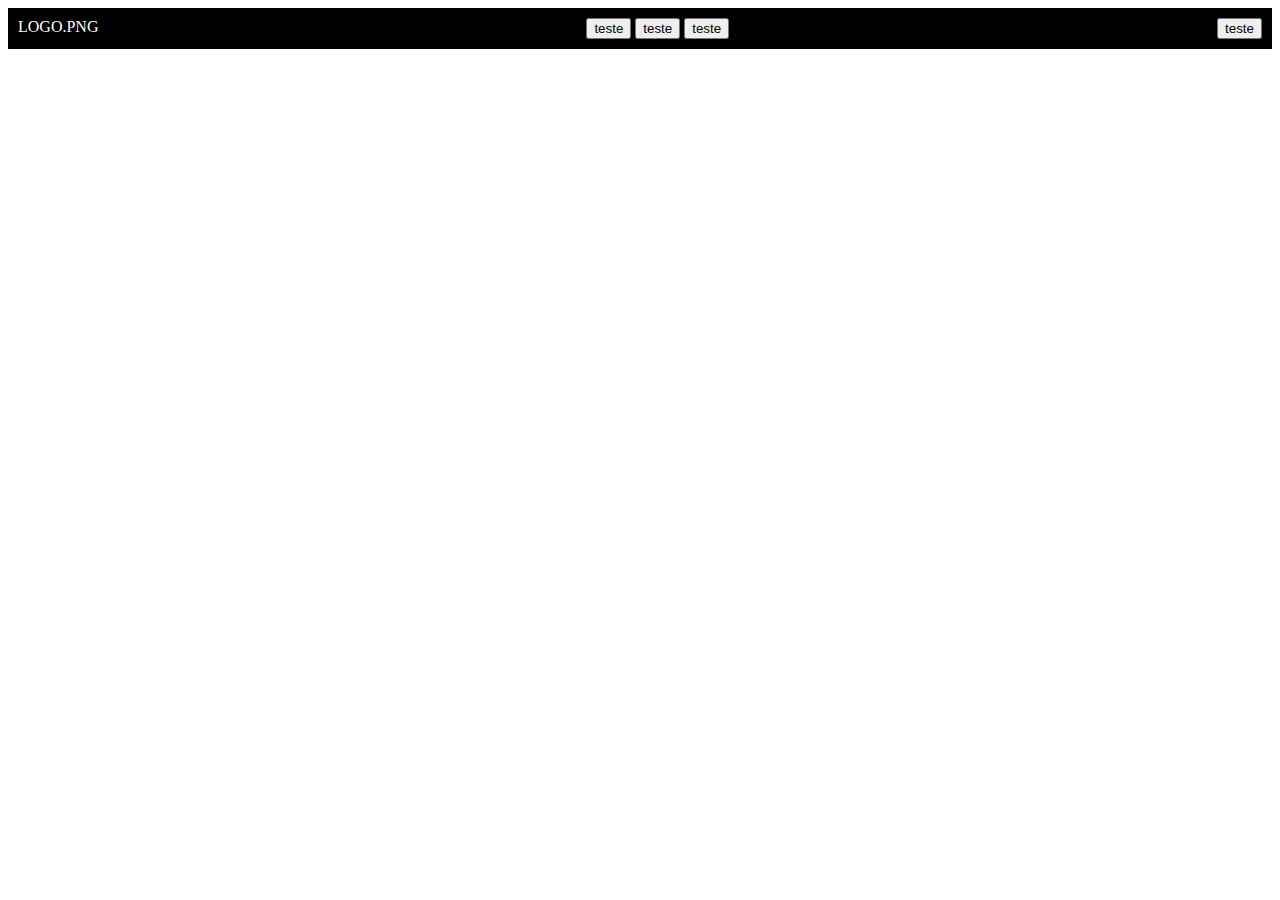
<file: testeubkube.html>
<!DOCTYPE html>
<html lang="en">
<head>
    <meta charset="UTF-8">
    <meta name="viewport" content="width=device-width, initial-scale=1.0">
    <title>teste header</title>
    <style>
        *{
            box-sizing: border-box;
        }
        header{
            display: flex;
            flex-direction: row;
            justify-content: space-between;
            padding: 10px;
            background-color: black;
            color: white;
        }
        .menu-toggle{
            width: 30px;
            height: 25px;
            display: none;
            flex-direction: column;
            gap: 5px;
            cursor: pointer;
        }
        .menu-toggle span{
            width: 100%;
            background: white;
            height: 5px;
        }
        @media (max-width: 768px){
            nav{
                display: none;
                position: absolute;
                top: 60px;
                left: 0;
                padding: 10px 20px;
            }
            .menu-topo{
                display: none;
            }
            .menu-toggle{
                display: flex;
            }
            nav.show{
                display: flex;
                flex-direction: column;
                width: 100%;
                background: white;
            }
        }
    </style>
</head>
<body>
    <header>
        <div class="logo-topo">
            LOGO.PNG
        </div>
        <nav id="nav">
            <button>teste</button>
            <button>teste</button>
            <button>teste</button>
        </nav>
        <div class="menu-topo">
            <button>teste</button>
        </div>
        <div class="menu-toggle" id="menu-toggle" onclick="menuToggle()">
            <span></span>
            <span></span>
            <span></span>
        </div>
    </header>
<script>
    function menuToggle(){
        document.getElementById("nav").classList.toggle("show")
    }
    const menToggle = document.getElementById("menu-toggle")

    window.addEventListener("click", (e)=>{
        if(!menToggle.contains(e.target)){
            document.getElementById("nav").classList.remove("show")
        }
    })
</script>
</body>
</html>
</file>
<file: css/style.css>
body{
    margin: 0;
    padding: 0;
    font-family: Arial, Helvetica, sans-serif;
    width: 100%;
    height: 100vh;
    background-color: #fefefe;
}
*{
  box-sizing: border-box;
}

header{
    display: flex;
    justify-content: space-between;
    align-items: center;
    flex-direction: row;
    background-color: black;
    width: 100%;
    height: 50px;
}
.logoTopo{
    display: flex;
    justify-content: center;
    align-items: center;
    width: 200px;
}
#botoesNav{
    display: flex;
    justify-content: center;
    align-items: center;
}
#botoesNav button{
    width: 150px;
    margin-right: 10px;
    height: 30px;
    border: none;
    background-color: transparent;
    color: white;
    cursor: pointer;
    transition: 0.3s;
}
#botoesNav button:hover{
    border-bottom: 1px solid white;
}
.menuTopo{
    display: flex;
    justify-content: end;
    align-items: center;
    width: 200px;
    text-align: end;
}
.menuTopo button{
    width: 100px;
    height: 30px;
    background-color: transparent;
    color: white;
    border: none;
    gap: 10px;
    display: flex;
    justify-content: center;
    align-items: center;
    cursor: pointer;
}
.menuTopo button:focus{
  outline: none;
}
.menuTopo i {
    font-size: 20px;
    color: white;
    margin-right: 15px;
  }
.menuTopoSair{
    display: none;
    justify-content: end;
    align-items: center;
    width: 200px;
    text-align: end;
}
.menuTopoSair button{
    width: 100px;
    height: 30px;
    background-color: transparent;
    color: white;
    border: none;
    gap: 10px;
    display: flex;
    justify-content: center;
    align-items: center;
    cursor: pointer;
}
.menuTopoSair button:focus{
  outline: none;
}
.menuTopoSair i {
    font-size: 20px;
    color: white;
    margin-right: 15px;
  }
  dialog{
    border: none;
    box-shadow: 0 0 10px rgb(0,0,0, 0.3);
    border-radius: 5px;
    z-index: 20;
  }
  #overlay{
    position: fixed;
    top: 0;
    left: 0;
    width: 100vw;
    height: 100vh;
    background-color: rgba(0, 0, 0, 0.8);
    z-index: 10;
    display: none;
  }

  .login{
    display: flex;
    justify-content: center;
    align-items: center;
    flex-direction: column;
  }
  .logoLogin{
    width: 100%;
    text-align: start;
  }
  .form{
    display: flex;
    flex-direction: column;
  }
  .user{
    width: 260px;
    display: flex;
    justify-content: center;
    align-items: center;
    gap: 5px;
    border: 1px solid #666;
    margin-bottom: 5px;
    border-radius: 5px;
  }
  .form input{
    width: 200px;
    padding: 10px;
    border: none;
  }
  input:focus{
    outline: none;
  }
  
  .form button{
    width: 100%;
    height: 40px;
    margin-bottom: 5px;
    background-color: black;
    border: none;
    color: white;
    cursor: pointer;
    display: flex;
    justify-content: center;
    align-items: center;
    gap: 10px;
    border-radius: 5px;
  }
  .form button:hover{
    background-color: gray;
    border: 1px solid black;
  }
  .jaConta{
    width: 100%;
    text-align: center;
  }
  a{
    text-decoration: none;
    color: black;
    font-weight: bold;
  }
  p{
    font-size: 13px;
    margin-top: 0;
  }
  hr{
    width: 80%;
  }
  .fa-solid, .fa-shopping-cart{
    cursor: pointer;
  }

  .modalCarrinho{
    background-color: rgb(0,0,0, 0.5);
    padding: 20px;
  }
  .carrinho{
    display: flex;
    justify-content: center;
    align-items: center;
    flex-direction: column;
  }
  .listaCarrinho{
    display: flex;
    justify-content: center;
    align-items: center;
    flex-direction: column;
  }
  .produtoCarrinho{
    display: flex;
    justify-content: center;
    align-items: center;
    flex-direction: column;
  }
  .totais{
    margin-top: 28px;
    width: 100%;
    text-align: right;
    font-weight: bold;
  }

  th, td{
    padding: 10px;
    text-align: center;
    font-weight: bold;
  }

  .bCarrinho button{
    width: 150px;
    background-color: white;
    color: black;
    border: 1px solid black;
    height: 30px;
    border-radius: 5px;
    margin-right: 10px;
    cursor: pointer;
  }
  .bCarrinho button:hover{
    background-color: black;
    color: white;
  }

  .banner{
    background-color: black;
    text-align: center;
    background-image: url(../img/bannerBannerBanner.png);
    height: 300px;
    color: white;
    display: flex;
    justify-content: center;
    align-items: center;
    flex-direction: column;
    background-position: center;
    font-size: 50px;
    width: 100%;
    background-size: cover;
    animation: zoomBanner 3s ease-in-out infinite alternate;
    background-repeat: no-repeat;
  }
  .menu-toggle{
    width: 30px;
    color: white;
    height: 25px;
    display: none;
    flex-direction: column;
    justify-content: space-between;
    cursor: pointer;
  }
  .menu-toggle span{
    height: 4px;
    color: white;
    display: block;
    flex-direction: column;
    background: white;
    margin: 2px;
  }
  
  @keyframes zoomBanner{
    0% {
      background-size: 100%;
    }
    100% {
      background-size: 110%;
    }
    
  }

  button:focus{
    outline: none;
  }
  .banner h3{
    font-size: 50px;
  }
  .titulo-pizza{
    max-width: 1200px;
    margin: auto;
    display: flex;
    flex-direction: column;
    padding-left: 10px;
  }
  
  .corpo{
    max-width: 1200px;
    padding: 10px;
    margin: auto;
    display: flex;
    gap: 30px;
  }
  
  .conteiner-pizzas{
    margin-top: 30px;
    display: grid;
    grid-template-columns: repeat(auto-fit, minmax(200px, 1fr));
    grid-gap: 30px;
    grid-row-gap: 30px;
    width: 70%;
  }
  .pizzas{
    max-width: 300px;
    padding: 40px;
    box-shadow: 0 0 3px;
    border-radius: 5px;
    margin: auto;
    display: flex;
    justify-content: center;
    align-items: center;
    flex-direction: column;
    transition: 0.3s;
    gap: 10px;
  }
  .pizzas:hover{
    box-shadow: 0 0 10px #666;
    transform: scale(1.05);
  }
  .botao-adcpizza{
    width: 100%;
    height: 30px;
    background-color: black;
    color: white;
    border: none;
    border-radius: 5px;
    cursor: pointer;
  }
  .botao-adcpizza:hover{
    background-color: transparent;
    color: black;
    border: 1px solid black;
  }
  
  .valor-pizza{
    font-size: 25px;
  }
  
  .carrinho{
    width: 30%;
    box-shadow: 0 0 5px;
    margin-top: 30px;
    margin-bottom: auto;
    overflow: hidden;
    position: sticky !important;
    top: 0;
    transition: 0.3s;
  }
  .header-carrinho{
    width: 100%;
    text-align: center;
    background-color: black;
    color: white;
    display: flex;
    justify-content: center;
    align-items: center;
    gap: 10px;
    height: 40px;
    
  }
  .detalhes-pizza{
    width: 100%;
    display: flex;
    flex-direction: column;
    justify-content: center;
    align-items: center;
    padding: 10px;
  }
  
  .corpo-carrinho{
    width: 100%;
  }
  .corpo-carrinho button{
    width: 100%;
    padding: 5px;
    background-color: black;
    border: 1px solid black;
    color: white;
    transition: 0.3s;
    cursor: pointer;
  }
  
  .corpo-carrinho button:hover{
    background-color: white;
  color: black;
  border: 1px solid black;
}
table{
  width: 100%;
}
th{
  text-align: center;
  width: 100px;
}

.valorpizza{
  width: 100%;
  padding: 10px;
  font-size: 20px;
  display: flex;
  flex-direction: row;
  justify-content: center;
  align-items: center;
  gap: 30px;
}

.finalizar-pedido{
  width: 100%;
  display: flex;
  justify-content: center;
  padding: 10px;
}
.finalizar-pedido button{
  background-color: black;
  color: white;
  padding: 10px;
  cursor: pointer;
  width: 80%;
  display: flex;
  justify-content: space-between;
  transition: 0.3s;
}
.finalizar-pedido button:hover{
  background-color: transparent;
  color: black;
  border: 1px solid black;
  transform: scale(1.05);
}
.eliminar-carrinho{
  position: absolute;
  right: 20px;
}

.fa-solid .fa-lock{
  position: absolute;
  right: 30px;
}

@media screen and (max-width:850px){
  .corpo {
    display: block;
  }
  .conteiner-pizzas{
    width: 100% !important;
   }
   .carrinho{
     width: 100% !important;
    }
  }
  footer{
    display: flex;
    justify-content: end;
    align-items: center;
    flex-direction: column;
    background-color: black;
    color: white;
    width: 100%;
  }
  .logo-rodape{
    display: flex;
    justify-content: center;
    align-items: center;
    border-bottom: 1px solid white;
    max-width: 600px;
    padding: 5px;
  }
  .contato-rodape{
    display: flex;
    justify-content: center;
    align-items: center;
    flex-direction: row;
    gap: 50px;
    margin: 10px;
  }
  .contato-rodape h4{
    margin: 0;
  }
  .contato-rodape p{
    margin-top: 5px;
    font-size: 12px;
    color: #a3a3a3;
  }
  .redes-sociais{
    text-align: center;
  }
  .desenvolvido-rodape{
    padding: 20px;
    display: flex;
    justify-content: center;
    align-items: center;
    gap: 10px;
    color: #a3a3a3;
    font-size: 12px;
  }
  .contato-rodape .redes-sociais img{
    background-color: white;
            border-radius: 80px;
            border: 1px solid black;
          }
          .pizzas-tab{
            display: flex;
            flex-direction: row;
            gap: 8px;
          }
          
          .pizzas-tab button{
            border: 0;
            background-color: transparent;
            font-weight: bold;
            cursor: pointer;
          }
          
          .pizzas-tab button.active{
            border-bottom: 1px solid black;
          }
          
          .customizador {
            padding: 24px 12px;
          }
          
          .customizador .two-columns {
            display: flex;
            flex-direction: row;
            gap: 62px;
          }
          
          .customizador .two-columns .preview {
            border: 1px solid #666;
            padding: 8px 16px;
            display: flex;
            align-items: center;
            flex-direction: column;
            max-width: 200px;
          }
          
          .logoCustomizador {
            width: 100%;
            text-align: end;
          }
          
          .customizador .two-columns .form {
            width: 100%;
            min-width: 250px;
            max-width: 500px;
          }
          
          .customizador .two-columns .form label {
            margin-top: 12px;
            margin-bottom: 8px;
            font-size: 14px
          }
          
          .customizador .two-columns .form input,
          .customizador .two-columns .form select {
            width: 100%;
            padding: 5px;
            border: 1px solid #666;
            border-radius: 5px;
          }
          
          .customizador .two-columns .form input:focus,
          .customizador .two-columns .form select:focus {
            outline: none;
          }
          
          .customizador .two-columns .form input[type="checkbox"] {
            width: 20px;
            margin-left: 12px;
          }
          
          .botao-adcpizza{
            margin-top: 12px;
            transition: 0.3s;
          }
          .botao-adcpizza:hover{
            transform: scale(1.05);
          }
          
          a:focus{
            outline: none;
          }
          /*stylo para pagina de cadastro*/
          .conteiner-cadastro{
            width: 100%;
            height: 100vh;
            margin: 0;
            padding: 0;
            display: flex;
            justify-content: center;
            align-items: center;
          }
          .conteiner-cadastro .cadastro{
            display: flex;
            justify-content: center;
            padding: 20px;
            flex-direction: column;
          }
          .conteiner-cadastro .continuar-cadastro{
            padding: 20px;
            border-left: 1px solid black;
            width: 40%;
            height: 50%;
            display: flex;
            justify-content: center;
            align-items: center;
            flex-direction: column;
          }
          .conteiner-cadastro .cadastro .form-cadastro{
            min-width: 500px;
          }
          .conteiner-cadastro .cadastro .form-cadastro input{
            padding: 10px;
          }
          .conteiner-cadastro .cadastro .form-nome-cpf, .form-email-telefone{
            width: 100%;
            display: flex;
            gap: 5px;
            margin-bottom: 5px;
          }
          .conteiner-cadastro .cadastro .form-cadastro .input-medio{
            width: 60%;
          }
          .conteiner-cadastro .cadastro .form-cadastro .input-curto{
            width: 40%;
          }
          .conteiner-cadastro .cadastro .form-cadastro .form-endereco, .input-endereco{
            width: 100%;
}
.conteiner-cadastro .cadastro .form-cadastro .form-endereco2{
  width: 100%;
  display: flex;
  gap: 5px;
  justify-content: space-between;
  margin-top: 5px;
}
.conteiner-cadastro .cadastro .form-cadastro .form-endereco2 .input-endereco2{
  width: 38%;
}
.conteiner-cadastro .cadastro .form-cadastro .form-endereco2 .input-endereco3{
  width: 22%;
}
.conteiner-cadastro .cadastro .form-cadastro .form-senha{
  width: 100%;
  margin-top: 5px;
  display: flex;
  flex-direction: row;
  gap: 5px;
}
.conteiner-cadastro .cadastro .form-cadastro .form-senha .input-senha{
  width: 50%;
}
.conteiner-cadastro .cadastro .form-cadastro .botao-form{
  width: 100%;
  display: flex;
  justify-content: end;
}
.conteiner-cadastro .cadastro .form-cadastro .botao-form button{
  width: 40%;
  padding: 10px;
  background-color: black;
  color: white;
  border: 1px solid black;
  transition: 0.3s;
  cursor: pointer;
}
.conteiner-cadastro .cadastro .form-cadastro .termos-check{
  width: 50%;
  display: flex;
  align-items: baseline;
  margin-top: 5px;
}
.conteiner-cadastro .cadastro .form-cadastro .termos-check #checkbox{
  margin: 0;
  margin-right: 5px;
  cursor: pointer;
}
#termos{
  cursor: pointer;
}
#termos-dialog{
  width: 80%;
}
.termosModal{
  border: none;
}
.termosModal button{
  width: 20%;
  height: 30px;
  background-color: black;
  color: white;
  border: 1px solid black;
  cursor: pointer;
  transition: 0.3s;
}
.termosModal button:hover{
  background-color: white;
  color: black;
}
.termosModal button:focus{
  outline: none;
}
#span{
  font-size: 12px;
  width: 40%;
  color: #666;
}
.conteiner-cadastro .cadastro .form-cadastro .botao-form button:hover{
  background-color: white;
  color: black;
  border: 1px solid black;
}
.conteiner-cadastro .continuar-cadastro button{
  gap: 10px;
  display: flex;
  justify-content: center;
  align-items: center;
  width: 200px;
  margin-bottom: 5px;
  padding: 8px;
  background-color: black;
  color: white;
  border: none;
  transition: 0.3s;
  cursor: pointer;
}
.conteiner-cadastro .continuar-cadastro button:hover{
  transform: scale(1.05);
  
}
.conteiner-cadastro .continuar-cadastro hr{
  margin-top: 20px;
}
#jpc{
  font-size: 15px;
  color: #666;
}
#fla{
  font-weight: bold;
  cursor: pointer;
  color: black;
}

/*REDEFINIR*/
.conteiner-redefinir{
  display: flex;
  justify-content: center;
  align-items: center;
  width: 100%;
  height: 100vh;
  background-color: #f6f6f6;
}
.conteiner-redefinir .redefinir{
  display: flex;
  flex-direction: column;
  justify-content: center;
  background-color: white;
  box-shadow: 0 0 1px;
  border-radius: 5px;
  min-width: 400px;
  padding: 30px;
}
.conteiner-redefinir .redefinir .form-cadastro{
  min-width: 300px;
}
.conteiner-redefinir .redefinir .form-redefinir input{
  width: 100%;
  padding: 10px;
  margin-bottom: 5px;
}
.conteiner-redefinir .redefinir .form-redefinir button{
  width: 100%;
  padding: 10px;
  cursor: pointer;
  transition: 0.3s;
  background-color: black;
  color: white;
  border: 1px solid black;
}
.conteiner-redefinir .redefinir .form-redefinir button:hover{
  background-color: white;
  color: black;
}
.login-cadastro{
  display: flex;
  flex-direction: column;
  justify-content: center;
  align-items: center;
}
#erro{
  color: red;
  font-size: 12px;
  width: 100%;
}
#p{
font-size: 12px;
color: red;
}
.quemsomos{
  font-size: 20px;
}
.quemsomos p{
  font-size: 15px;
}
.quemsomos-img{
  text-align: center;
}
.redes{
  border-left: 1px solid #666;
  padding: 10px;
}
.redes a{
  display: inline-block;
}
.redes p{
  display: inline-block;
}
.redes-sociais-contato{
  display: flex;
  align-items: center;
  gap: 10px;
}
#fechar-modal-pizza{
  position: absolute;
  cursor: pointer;
}
.fechar{
  display: none;
}
.abrir{
  display: flex;
}
#logout-animation {
  position: fixed;
  top: 50%;
  left: 50%;
  transform: translate(-50%, -50%);
  background-color: transparent;
  text-align: center;
  color: white;
  padding: 20px 40px;
  border-radius: 10px;
  font-size: 1.5rem;
  opacity: 0;
  transition: opacity 0.5s ease-in-out;
}

#logout-animation.show {
  opacity: 1;
}

.fechar-animacao {
  display: none;
}

@media (max-width: 768px) {
  #cabeçalho{
    display: flex;
    justify-content: space-between;
    padding: 20px;
  }
  .logoTopo{
    display: none;
  }
  #botoesNav{
    display: none;
  }
  nav{
    display: none;
  }
  #botoesNav.show{
    display: flex;
    flex-direction: column;
    justify-content: space-between;
    width: 100%;
    height: 100px;
    color: black;
    position: absolute;
    background-color: black;
    box-shadow:  0 0 2px white;
    top: 50px;
    left: 0;
  }
  .menu-toggle{
    display: flex;
  }
  .banner h3{
    font-size: 30px;
  }
  .conteiner-cadastro{
    flex-direction: column;
    justify-content: center;
    align-items: center;
    display: inline-block;
    width: 100%;
  }
  .conteiner-cadastro .cadastro{
    width: 100%;
  }
  .conteiner-cadastro .cadastro .input-endereco3{
    width: 20%;
  }
  .conteiner-cadastro .continuar-cadastro{
    width: 100%;
  }
}
@media (max-width:600px) {
  .customizador{
    padding: 0;
  }
  .customizador .two-columns{
    flex-direction: column;
  }
  .customizador .two-columns .preview{
    display: none;
  }
  .titulo-pizza{
    padding: 0 10px;
  }
}
@media (max-width:540px) {
  .form-cadastro{
    flex-direction: column;
    background-color: aqua;
    display: contents;
  }
  .form-nome-cpf{
    display: inline-block;
  }
}
@media (max-width:497px) {
  .form-endereco2{
    display: flex;
    gap: 5px;
  }
}
</file>
